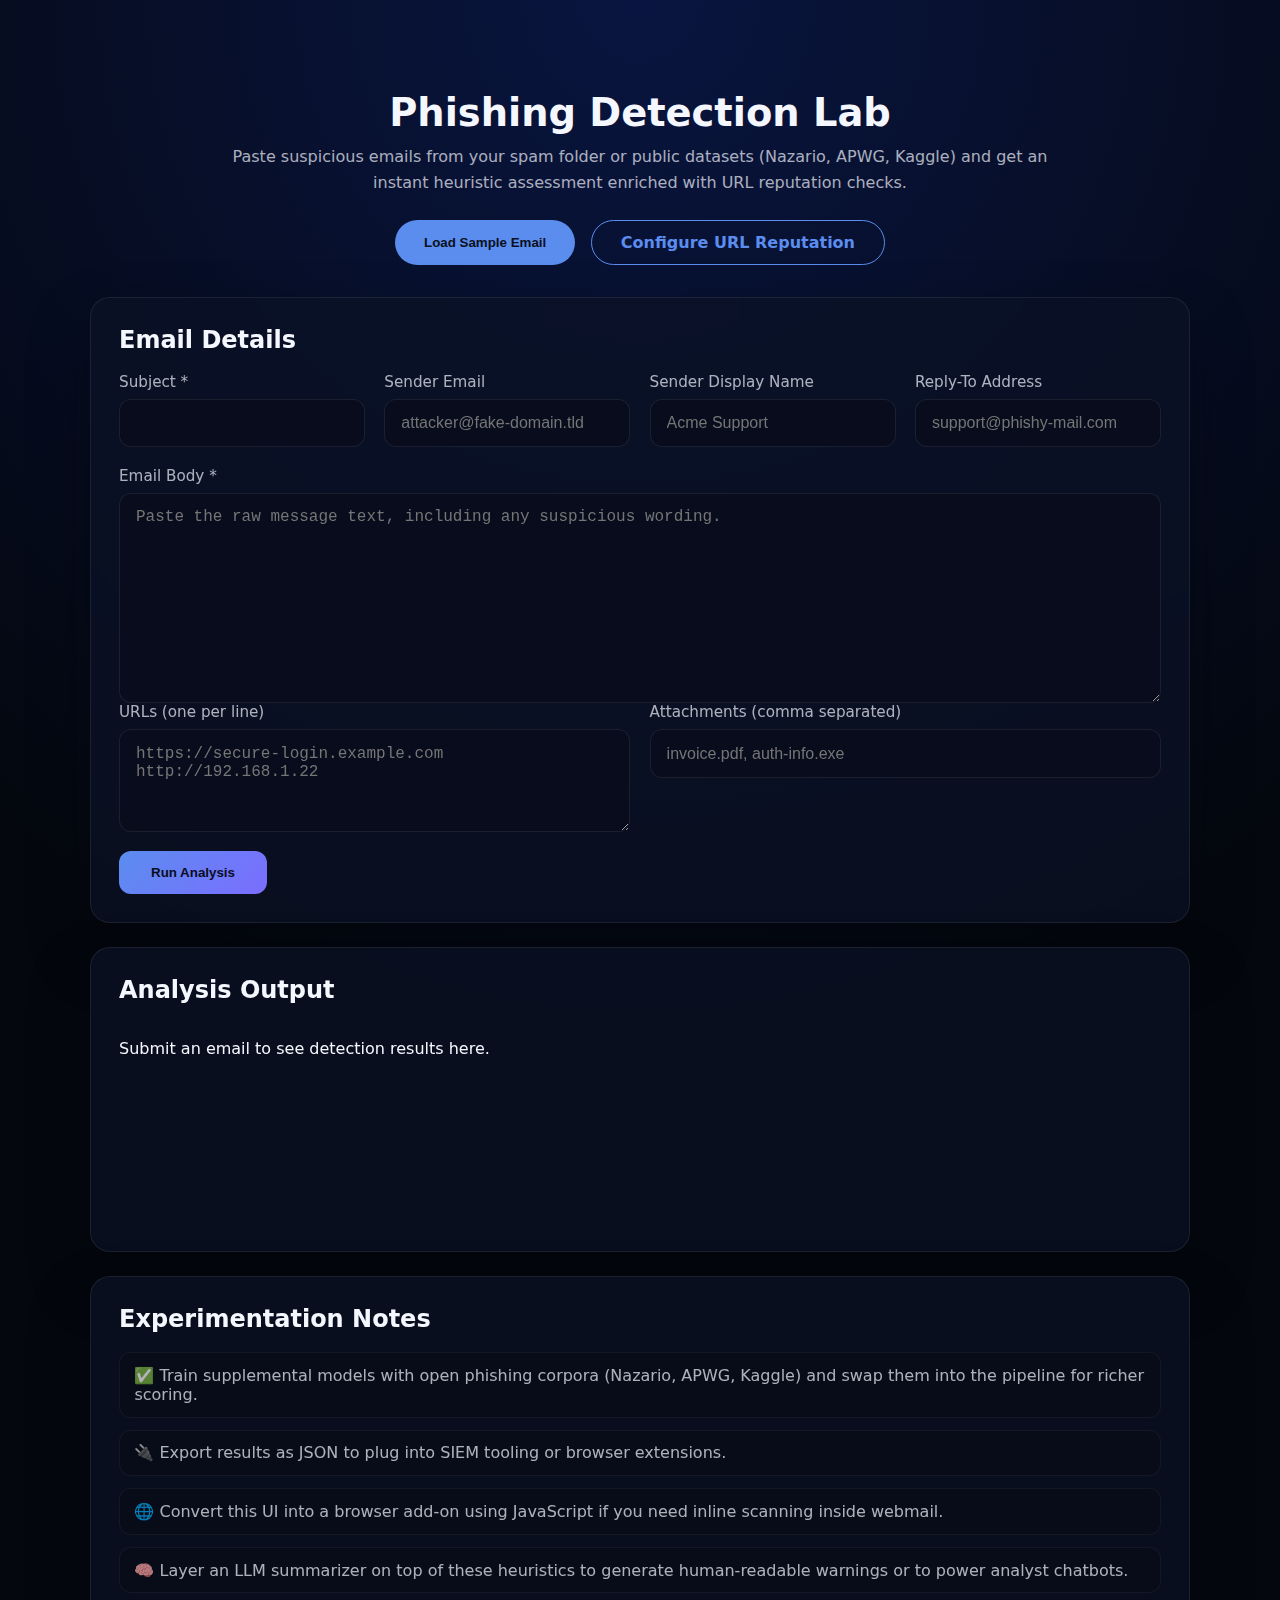
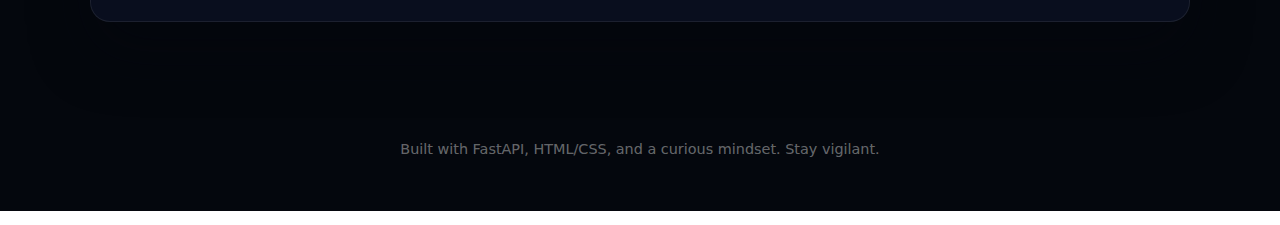
<file: app/index.html>
<!DOCTYPE html>
<html lang="en">
  <head>
    <meta charset="UTF-8" />
    <meta name="viewport" content="width=device-width, initial-scale=1.0" />
    <title>Phishing Detection Lab</title>
    <link rel="stylesheet" href="/static/styles.css" />
  </head>
  <body>
    <header class="hero">
      <div class="hero__content">
        <h1>Phishing Detection Lab</h1>
        <p>
          Paste suspicious emails from your spam folder or public datasets (Nazario,
          APWG, Kaggle) and get an instant heuristic assessment enriched with URL
          reputation checks.
        </p>
        <div class="hero__cta">
          <button id="use-sample-email" type="button">Load Sample Email</button>
          <a
            href="https://urlscan.io/about-api/"
            target="_blank"
            rel="noopener noreferrer"
            >Configure URL Reputation</a
          >
        </div>
      </div>
    </header>

    <main class="layout">
      <section class="card">
        <h2>Email Details</h2>
        <form id="analysis-form">
          <div class="grid">
            <label class="field">
              <span>Subject *</span>
              <input type="text" id="subject" required />
            </label>
            <label class="field">
              <span>Sender Email</span>
              <input type="email" id="sender" placeholder="attacker@fake-domain.tld" />
            </label>
            <label class="field">
              <span>Sender Display Name</span>
              <input type="text" id="sender-name" placeholder="Acme Support" />
            </label>
            <label class="field">
              <span>Reply-To Address</span>
              <input type="email" id="reply-to" placeholder="support@phishy-mail.com" />
            </label>
          </div>

          <label class="field">
            <span>Email Body *</span>
            <textarea
              id="body"
              rows="10"
              placeholder="Paste the raw message text, including any suspicious wording."
              required
            ></textarea>
          </label>

          <div class="grid">
            <label class="field">
              <span>URLs (one per line)</span>
              <textarea
                id="urls"
                rows="4"
                placeholder="https://secure-login.example.com&#10;http://192.168.1.22"
              ></textarea>
            </label>
            <label class="field">
              <span>Attachments (comma separated)</span>
              <input type="text" id="attachments" placeholder="invoice.pdf, auth-info.exe" />
            </label>
          </div>

          <div class="actions">
            <button type="submit" id="analyze-button">Run Analysis</button>
            <span id="status-indicator" role="status"></span>
          </div>
        </form>
      </section>

      <section class="card">
        <h2>Analysis Output</h2>
        <div id="analysis-output" class="analysis-output">
          <p>Submit an email to see detection results here.</p>
        </div>
      </section>

      <section class="card">
        <h2>Experimentation Notes</h2>
        <ul class="notes">
          <li>
            ✅ Train supplemental models with open phishing corpora (Nazario, APWG, Kaggle)
            and swap them into the pipeline for richer scoring.
          </li>
          <li>
            🔌 Export results as JSON to plug into SIEM tooling or browser extensions.
          </li>
          <li>
            🌐 Convert this UI into a browser add-on using JavaScript if you need inline
            scanning inside webmail.
          </li>
          <li>
            🧠 Layer an LLM summarizer on top of these heuristics to generate human-readable
            warnings or to power analyst chatbots.
          </li>
        </ul>
      </section>
    </main>

    <footer class="footer">
      <p>Built with FastAPI, HTML/CSS, and a curious mindset. Stay vigilant.</p>
    </footer>

    <script>
      const form = document.getElementById("analysis-form");
      const output = document.getElementById("analysis-output");
      const statusIndicator = document.getElementById("status-indicator");
      const analyzeButton = document.getElementById("analyze-button");
      const sampleButton = document.getElementById("use-sample-email");

      sampleButton.addEventListener("click", () => {
        document.getElementById("subject").value =
          "Urgent: Verify your payroll credentials immediately";
        document.getElementById("sender").value = "hr-support@payroll-updates.co";
        document.getElementById("sender-name").value = "Acme HR Desk";
        document.getElementById("reply-to").value = "helpdesk@payroll-updates.co";
        document.getElementById("body").value =
          "Dear employee,\n\nYour payroll account will be suspended within 12 hours. " +
          "To avoid payment delays please verify your credentials immediately. " +
          "Failure to act now will lock your account.\n\nFollow this link and login with your company password and PIN.\n";
        document.getElementById("urls").value =
          "https://acme-payroll-security.com/login\nhttp://192.168.0.22/reset";
        document.getElementById("attachments").value = "Payroll-Update-Instructions.scr";
        output.innerHTML = "<p>Sample loaded. Run the analysis to see results.</p>";
      });

      form.addEventListener("submit", async (event) => {
        event.preventDefault();
        statusIndicator.textContent = "Analyzing…";
        analyzeButton.disabled = true;
        output.innerHTML = "";

        const payload = {
          subject: document.getElementById("subject").value.trim(),
          body: document.getElementById("body").value.trim(),
          sender: emptyToNull(document.getElementById("sender").value),
          sender_name: emptyToNull(document.getElementById("sender-name").value),
          reply_to: emptyToNull(document.getElementById("reply-to").value),
          urls: splitLines(document.getElementById("urls").value),
          attachments: splitCsv(document.getElementById("attachments").value),
        };

        try {
          const response = await fetch("/api/analyze", {
            method: "POST",
            headers: { "Content-Type": "application/json" },
            body: JSON.stringify(payload),
          });

          if (!response.ok) {
            const error = await response.json();
            throw new Error(error.detail ?? "Unexpected error");
          }

          const data = await response.json();
          renderAnalysis(data);
          statusIndicator.textContent = "Analysis complete.";
        } catch (err) {
          output.innerHTML = `<div class="error">
            <h3>Something went wrong</h3>
            <p>${err.message}</p>
          </div>`;
          statusIndicator.textContent = "Error encountered.";
        } finally {
          analyzeButton.disabled = false;
        }
      });

      function renderAnalysis(data) {
        const levelClass = `risk-badge risk-${data.overall_risk}`;
        const findings = data.findings
          .map(
            (finding) => `
            <article class="finding">
              <header>
                <span class="chip chip-${finding.severity}">${capitalize(
                  finding.severity
                )}</span>
                <h3>${finding.category}</h3>
              </header>
              <p>${finding.description}</p>
              ${
                finding.evidence.length
                  ? `<ul>${finding.evidence
                      .map((item) => `<li>${sanitize(item)}</li>`)
                      .join("")}</ul>`
                  : ""
              }
            </article>`
          )
          .join("");

        const urlBlock = data.url_insights.length
          ? `<section>
               <h3>URL Reputation</h3>
               <ul class="url-insights">
                 ${data.url_insights
                   .map(
                     (entry) => `
                     <li>
                       <span>${sanitize(entry.url)}</span>
                       <span class="chip chip-${entry.status ?? "neutral"}">${
                         entry.status ?? "unknown"
                       }</span>
                       <small>${sanitize(entry.details ?? "No notes available.")}</small>
                       ${
                         entry.findings?.length
                           ? `<ul>${entry.findings
                               .map((note) => `<li>${sanitize(note)}</li>`)
                               .join("")}</ul>`
                           : ""
                       }
                     </li>`
                   )
                   .join("")}
               </ul>
             </section>`
          : "";

        const recommendations = data.recommendations
          .map((tip) => `<li>${sanitize(tip)}</li>`)
          .join("");

        output.innerHTML = `
          <div class="score-card">
            <span class="${levelClass}">${capitalize(data.overall_risk)} Risk</span>
            <span class="score">Score: ${Math.round(data.score)}</span>
          </div>
          <section>
            <h3>Key Findings</h3>
            ${findings || "<p>No significant issues detected.</p>"}
          </section>
          ${urlBlock}
          <section>
            <h3>Recommended Actions</h3>
            <ul>${recommendations}</ul>
          </section>
        `;
      }

      function splitLines(value) {
        return value
          .split(/\n|,/)
          .map((item) => item.trim())
          .filter(Boolean);
      }

      function splitCsv(value) {
        return value
          .split(/[,;\n]/)
          .map((item) => item.trim())
          .filter(Boolean);
      }

      function emptyToNull(value) {
        return value && value.trim().length ? value.trim() : null;
      }

      function capitalize(value) {
        return value.charAt(0).toUpperCase() + value.slice(1);
      }

      function sanitize(value) {
        const div = document.createElement("div");
        div.textContent = value;
        return div.innerHTML;
      }
    </script>
  </body>
</html>
</file>
<file: static/styles.css>
:root {
  color-scheme: light dark;
  --bg: radial-gradient(circle at top, #091540, #04070d 55%);
  --card-bg: rgba(11, 18, 38, 0.72);
  --card-border: rgba(255, 255, 255, 0.08);
  --accent: #5b8def;
  --accent-soft: rgba(91, 141, 239, 0.16);
  --text-primary: #f5f7ff;
  --text-secondary: rgba(245, 247, 255, 0.7);
  --muted: rgba(255, 255, 255, 0.4);
  --danger: #ff6b81;
  --warning: #ffb347;
  --success: #58d68d;
  --neutral: rgba(245, 247, 255, 0.16);
  font-family: "Inter", system-ui, -apple-system, Segoe UI, sans-serif;
}

*,
*::before,
*::after {
  box-sizing: border-box;
}

body {
  margin: 0;
  min-height: 100vh;
  background: var(--bg);
  color: var(--text-primary);
  display: flex;
  flex-direction: column;
}

a {
  color: var(--accent);
  text-decoration: none;
}

a:hover {
  text-decoration: underline;
}

.hero {
  padding: 4rem 1.5rem 2rem;
  text-align: center;
}

.hero__content {
  max-width: 820px;
  margin: 0 auto;
}

.hero h1 {
  margin-bottom: 0.6rem;
  font-size: clamp(2.2rem, 3vw, 3rem);
}

.hero p {
  margin: 0 auto 1.5rem;
  color: var(--text-secondary);
  line-height: 1.6;
}

.hero__cta {
  display: flex;
  justify-content: center;
  gap: 1rem;
  flex-wrap: wrap;
}

.hero__cta button,
.hero__cta a {
  padding: 0.75rem 1.8rem;
  border-radius: 999px;
  border: none;
  background: var(--accent);
  color: #0a1020;
  font-weight: 600;
  cursor: pointer;
  transition: transform 0.2s ease, box-shadow 0.2s ease;
}

.hero__cta a {
  background: transparent;
  border: 1px solid var(--accent);
  color: var(--accent);
  display: inline-flex;
  align-items: center;
  justify-content: center;
}

.hero__cta button:hover,
.hero__cta a:hover {
  transform: translateY(-2px);
  box-shadow: 0 12px 24px rgba(91, 141, 239, 0.25);
}

.layout {
  width: min(1100px, 92vw);
  margin: 0 auto 4rem;
  display: grid;
  gap: 1.5rem;
}

.card {
  background: var(--card-bg);
  border: 1px solid var(--card-border);
  backdrop-filter: blur(12px);
  border-radius: 20px;
  padding: 1.75rem;
  box-shadow: 0 30px 60px rgba(4, 7, 13, 0.45);
}

.card h2 {
  margin-top: 0;
  margin-bottom: 1.2rem;
  font-size: 1.5rem;
}

.grid {
  display: grid;
  gap: 1.2rem;
  grid-template-columns: repeat(auto-fit, minmax(220px, 1fr));
  margin-bottom: 1.2rem;
}

.field {
  display: flex;
  flex-direction: column;
  gap: 0.5rem;
  color: var(--text-secondary);
  font-size: 0.95rem;
}

.field input,
.field textarea {
  border-radius: 12px;
  border: 1px solid rgba(255, 255, 255, 0.08);
  background: rgba(9, 13, 28, 0.8);
  color: var(--text-primary);
  padding: 0.9rem 1rem;
  font-size: 1rem;
  transition: border 0.2s ease, box-shadow 0.2s ease;
  resize: vertical;
}

.field input:focus,
.field textarea:focus {
  outline: none;
  border-color: rgba(91, 141, 239, 0.7);
  box-shadow: 0 0 0 2px rgba(91, 141, 239, 0.2);
}

.actions {
  display: flex;
  align-items: center;
  gap: 1rem;
  margin-top: 1rem;
}

.actions button {
  padding: 0.85rem 2rem;
  border-radius: 12px;
  font-weight: 600;
  border: none;
  background: linear-gradient(135deg, #5b8def, #7b6dff);
  color: #080d1d;
  cursor: pointer;
  transition: transform 0.2s ease, box-shadow 0.2s ease, filter 0.2s ease;
}

.actions button:disabled {
  cursor: wait;
  filter: grayscale(0.4);
}

.actions button:not(:disabled):hover {
  transform: translateY(-2px);
  box-shadow: 0 14px 28px rgba(91, 141, 239, 0.25);
}

#status-indicator {
  color: var(--muted);
  font-size: 0.95rem;
}

.analysis-output {
  min-height: 200px;
  display: flex;
  flex-direction: column;
  gap: 1.5rem;
}

.score-card {
  display: flex;
  align-items: center;
  gap: 1rem;
  flex-wrap: wrap;
}

.risk-badge {
  padding: 0.4rem 1rem;
  border-radius: 999px;
  font-weight: 600;
  letter-spacing: 0.02em;
}

.risk-low {
  background: rgba(88, 214, 141, 0.2);
  color: var(--success);
}

.risk-medium {
  background: rgba(255, 179, 71, 0.2);
  color: var(--warning);
}

.risk-high {
  background: rgba(255, 107, 129, 0.2);
  color: var(--danger);
}

.score {
  font-size: 1.1rem;
  color: var(--text-secondary);
}

.finding {
  background: rgba(8, 13, 29, 0.7);
  border-radius: 16px;
  border: 1px solid rgba(255, 255, 255, 0.05);
  padding: 1rem;
  display: flex;
  flex-direction: column;
  gap: 0.6rem;
}

.finding header {
  display: flex;
  align-items: center;
  gap: 0.75rem;
  flex-wrap: wrap;
}

.finding ul {
  margin: 0;
  padding-left: 1.1rem;
  color: var(--text-secondary);
  line-height: 1.5;
}

.chip {
  padding: 0.25rem 0.75rem;
  border-radius: 999px;
  font-size: 0.85rem;
  font-weight: 600;
  text-transform: capitalize;
}

.chip-high {
  background: rgba(255, 107, 129, 0.2);
  color: var(--danger);
}

.chip-medium {
  background: rgba(255, 179, 71, 0.2);
  color: var(--warning);
}

.chip-low {
  background: rgba(88, 214, 141, 0.2);
  color: var(--success);
}

.chip-malicious {
  background: rgba(255, 107, 129, 0.2);
  color: var(--danger);
}

.chip-review {
  background: rgba(255, 179, 71, 0.2);
  color: var(--warning);
}

.chip-clean {
  background: rgba(88, 214, 141, 0.2);
  color: var(--success);
}

.chip-unavailable,
.chip-neutral,
.chip-unknown {
  background: var(--neutral);
  color: var(--text-secondary);
}

.url-insights {
  list-style: none;
  padding: 0;
  margin: 1rem 0 0;
  display: flex;
  flex-direction: column;
  gap: 1rem;
}

.url-insights li {
  display: flex;
  flex-direction: column;
  gap: 0.35rem;
  padding: 0.9rem 1rem;
  border-radius: 12px;
  background: rgba(8, 12, 24, 0.7);
  border: 1px solid rgba(255, 255, 255, 0.05);
}

.url-insights li > span:first-child {
  font-weight: 600;
}

.url-insights li small {
  color: var(--muted);
}

.url-insights ul {
  padding-left: 1.1rem;
  margin: 0;
  color: var(--text-secondary);
}

.notes {
  list-style: none;
  margin: 0;
  padding: 0;
  display: flex;
  flex-direction: column;
  gap: 0.75rem;
  color: var(--text-secondary);
}

.notes li {
  padding: 0.8rem 0.9rem;
  border-radius: 12px;
  background: rgba(8, 12, 24, 0.8);
  border: 1px solid rgba(255, 255, 255, 0.05);
}

.error {
  background: rgba(255, 107, 129, 0.12);
  border: 1px solid rgba(255, 107, 129, 0.24);
  border-radius: 16px;
  padding: 1rem;
}

.footer {
  margin-top: auto;
  padding: 2.5rem 1rem;
  text-align: center;
  color: var(--muted);
  font-size: 0.9rem;
}

@media (max-width: 720px) {
  .hero {
    padding-top: 3rem;
  }

  .card {
    padding: 1.25rem;
  }
}
</file>
